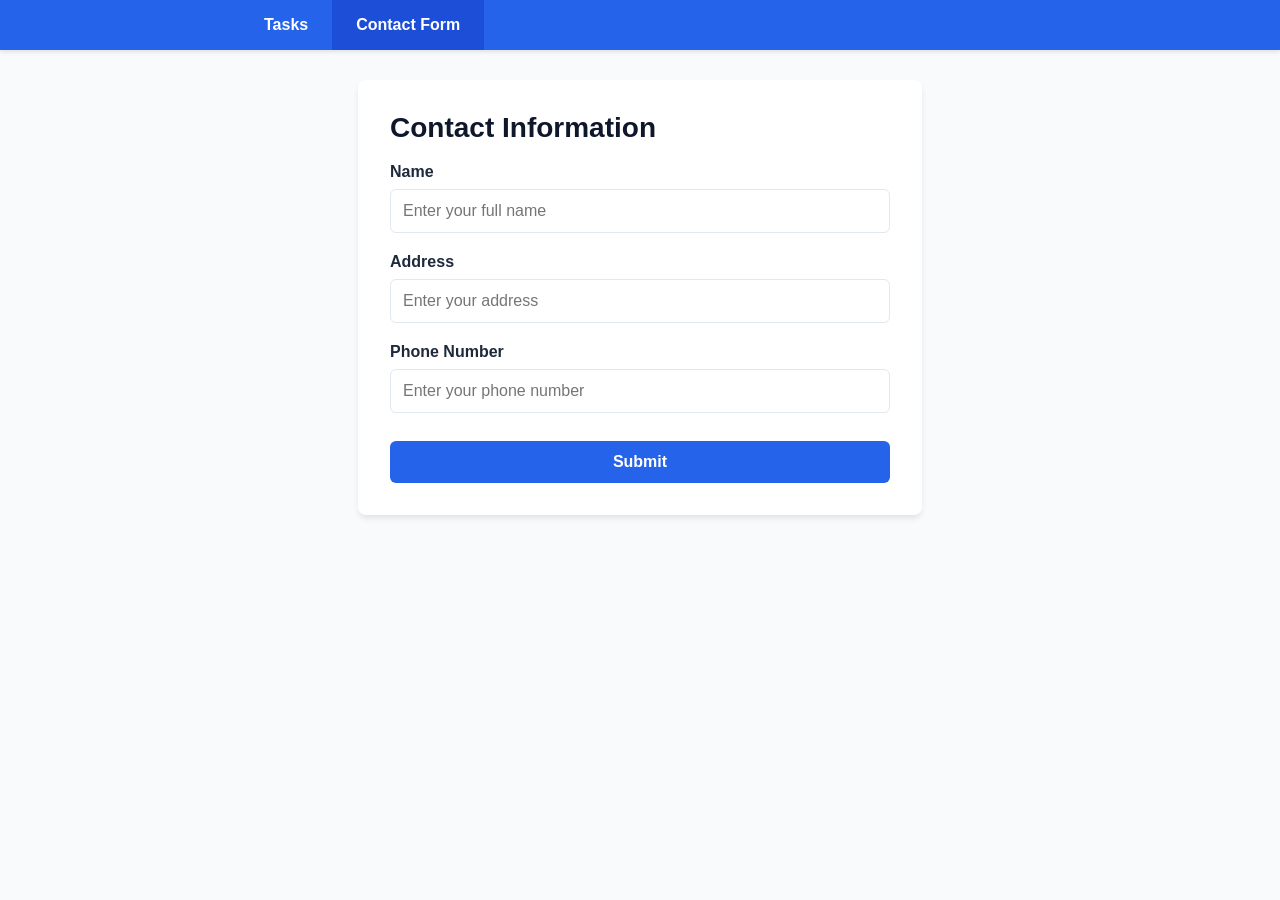
<file: templates/contact.html>
<!DOCTYPE html>
<html lang="en">
<head>
    <meta charset="UTF-8">
    <meta name="viewport" content="width=device-width, initial-scale=1.0">
    <title>Contact Form</title>
    <style>
        :root {
            --primary: #2563eb;
            --background: #f8fafc;
            --surface: #ffffff;
            --text: #1e293b;
            --border: #e2e8f0;
            --success: #22c55e;
        }

        nav {
            background-color: var(--primary);
            padding: 0;
            margin: 0;
            position: fixed;
            top: 0;
            left: 0;
            right: 0;
            z-index: 1000;
            box-shadow: 0 2px 4px rgb(0 0 0 / 0.1);
        }

        nav ul {
            list-style: none;
            margin: 0;
            padding: 0;
            display: flex;
            max-width: 800px;
            margin: 0 auto;
        }

        nav ul li a {
            display: block;
            color: white;
            text-decoration: none;
            padding: 1rem 1.5rem;
            font-weight: 600;
            transition: background 0.2s;
        }

        nav ul li a:hover,
        nav ul li a.active {
            background-color: #1d4ed8;
        }

        body {
            font-family: -apple-system, BlinkMacSystemFont, "Segoe UI", Roboto, sans-serif;
            background-color: var(--background);
            color: var(--text);
            margin: 0;
            padding: 2rem;
            padding-top: 5rem;
            display: flex;
            justify-content: center;
        }

        .container {
            width: 100%;
            max-width: 500px;
            background: var(--surface);
            padding: 2rem;
            border-radius: 8px;
            box-shadow: 0 4px 6px -1px rgb(0 0 0 / 0.1);
        }

        h1 {
            margin-top: 0;
            font-size: 1.75rem;
            color: #0f172a;
        }

        .form-group {
            margin-bottom: 1.25rem;
        }

        label {
            display: block;
            font-weight: 600;
            margin-bottom: 0.5rem;
            color: var(--text);
        }

        input {
            width: 100%;
            padding: 0.75rem;
            border: 1px solid var(--border);
            border-radius: 6px;
            font-size: 1rem;
            outline: none;
            box-sizing: border-box;
        }

        input:focus {
            border-color: var(--primary);
        }

        button {
            width: 100%;
            padding: 0.75rem 1.2rem;
            background-color: var(--primary);
            color: white;
            border: none;
            border-radius: 6px;
            font-size: 1rem;
            font-weight: 600;
            cursor: pointer;
            transition: background 0.2s;
            margin-top: 0.5rem;
        }

        button:hover {
            background-color: #1d4ed8;
        }

        .success-message {
            display: none;
            background-color: #f0fdf4;
            border: 1px solid var(--success);
            color: #166534;
            padding: 1rem;
            border-radius: 6px;
            margin-top: 1rem;
            text-align: center;
            font-weight: 500;
        }

        .success-message.visible {
            display: block;
        }
    </style>
</head>
<body>

<nav>
    <ul>
        <li><a href="/">Tasks</a></li>
        <li><a href="/contact" class="active">Contact Form</a></li>
    </ul>
</nav>

<div class="container">
    <h1>Contact Information</h1>

    <form id="contact-form">
        <div class="form-group">
            <label for="name">Name</label>
            <input type="text" id="name" name="name" placeholder="Enter your full name" required>
        </div>

        <div class="form-group">
            <label for="address">Address</label>
            <input type="text" id="address" name="address" placeholder="Enter your address" required>
        </div>

        <div class="form-group">
            <label for="phone">Phone Number</label>
            <input type="tel" id="phone" name="phone" placeholder="Enter your phone number" required>
        </div>

        <button type="submit">Submit</button>
    </form>

    <div class="success-message" id="success-message">
        Your contact information has been submitted successfully!
    </div>
</div>

<script>
    const form = document.getElementById('contact-form');
    const successMessage = document.getElementById('success-message');

    form.addEventListener('submit', function(e) {
        e.preventDefault();

        const name = document.getElementById('name').value.trim();
        const address = document.getElementById('address').value.trim();
        const phone = document.getElementById('phone').value.trim();

        if (!name || !address || !phone) {
            return;
        }

        form.reset();
        successMessage.classList.add('visible');

        setTimeout(() => {
            successMessage.classList.remove('visible');
        }, 3000);
    });
</script>
</body>
</html>
</file>
